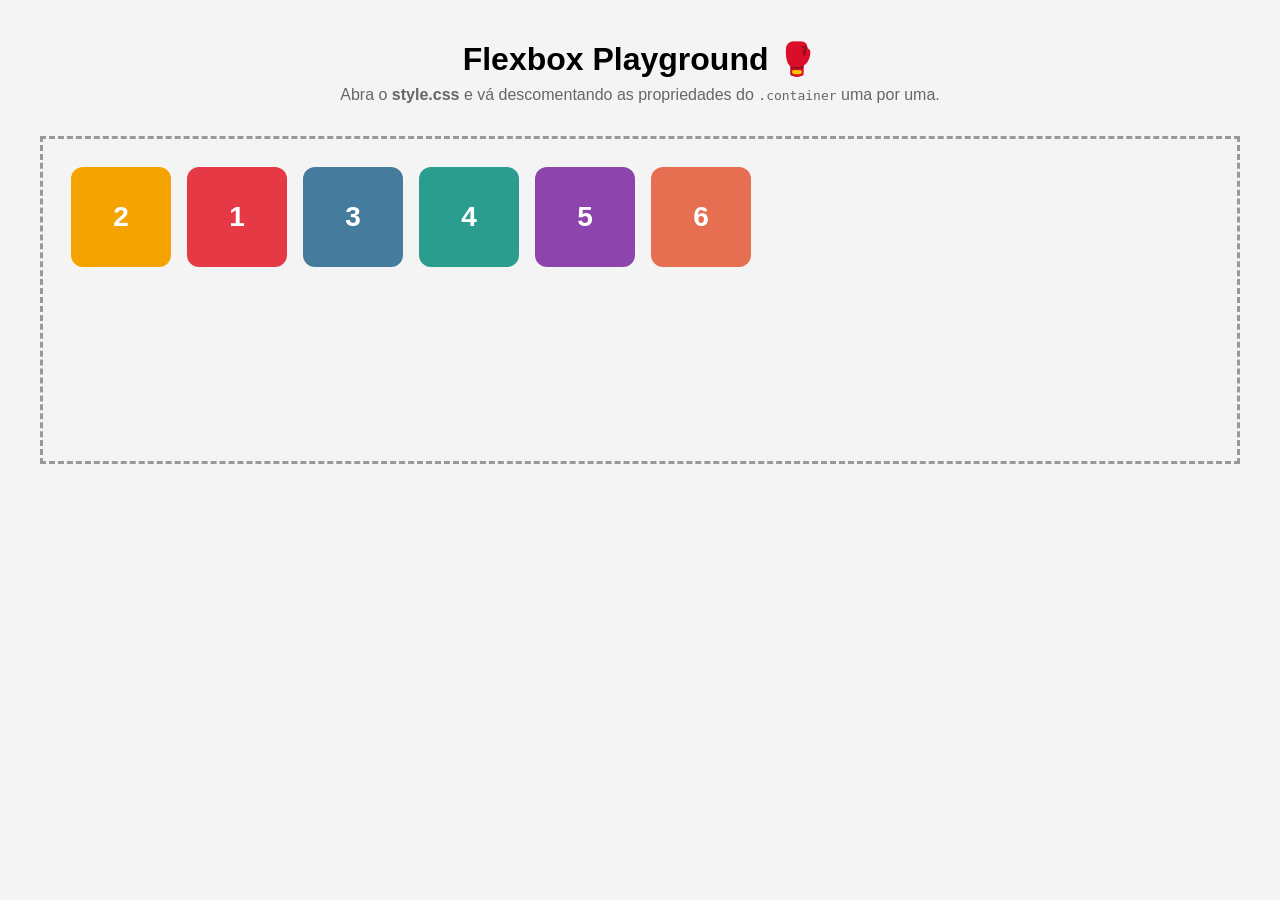
<file: Aula 3 - 20 de ago/flexbox-playground/index.html>
<!DOCTYPE html>
<html lang="pt-br">
<head>
  <meta charset="UTF-8">
  <meta name="viewport" content="width=device-width, initial-scale=1.0">
  <title>Flexbox Playground</title>
  <link rel="stylesheet" href="style.css">
</head>
<body>

  <h1>Flexbox Playground 🥊</h1>
  <p class="dica">Abra o <strong>style.css</strong> e vá descomentando as propriedades do <code>.container</code> uma por uma.</p>

  <div class="container">
    <div class="box box1">1</div>
    <div class="box box2">2</div>
    <div class="box box3">3</div>
    <div class="box box4">4</div>
    <div class="box box5">5</div>
    <div class="box box6">6</div>
  </div>

</body>
</html>
</file>
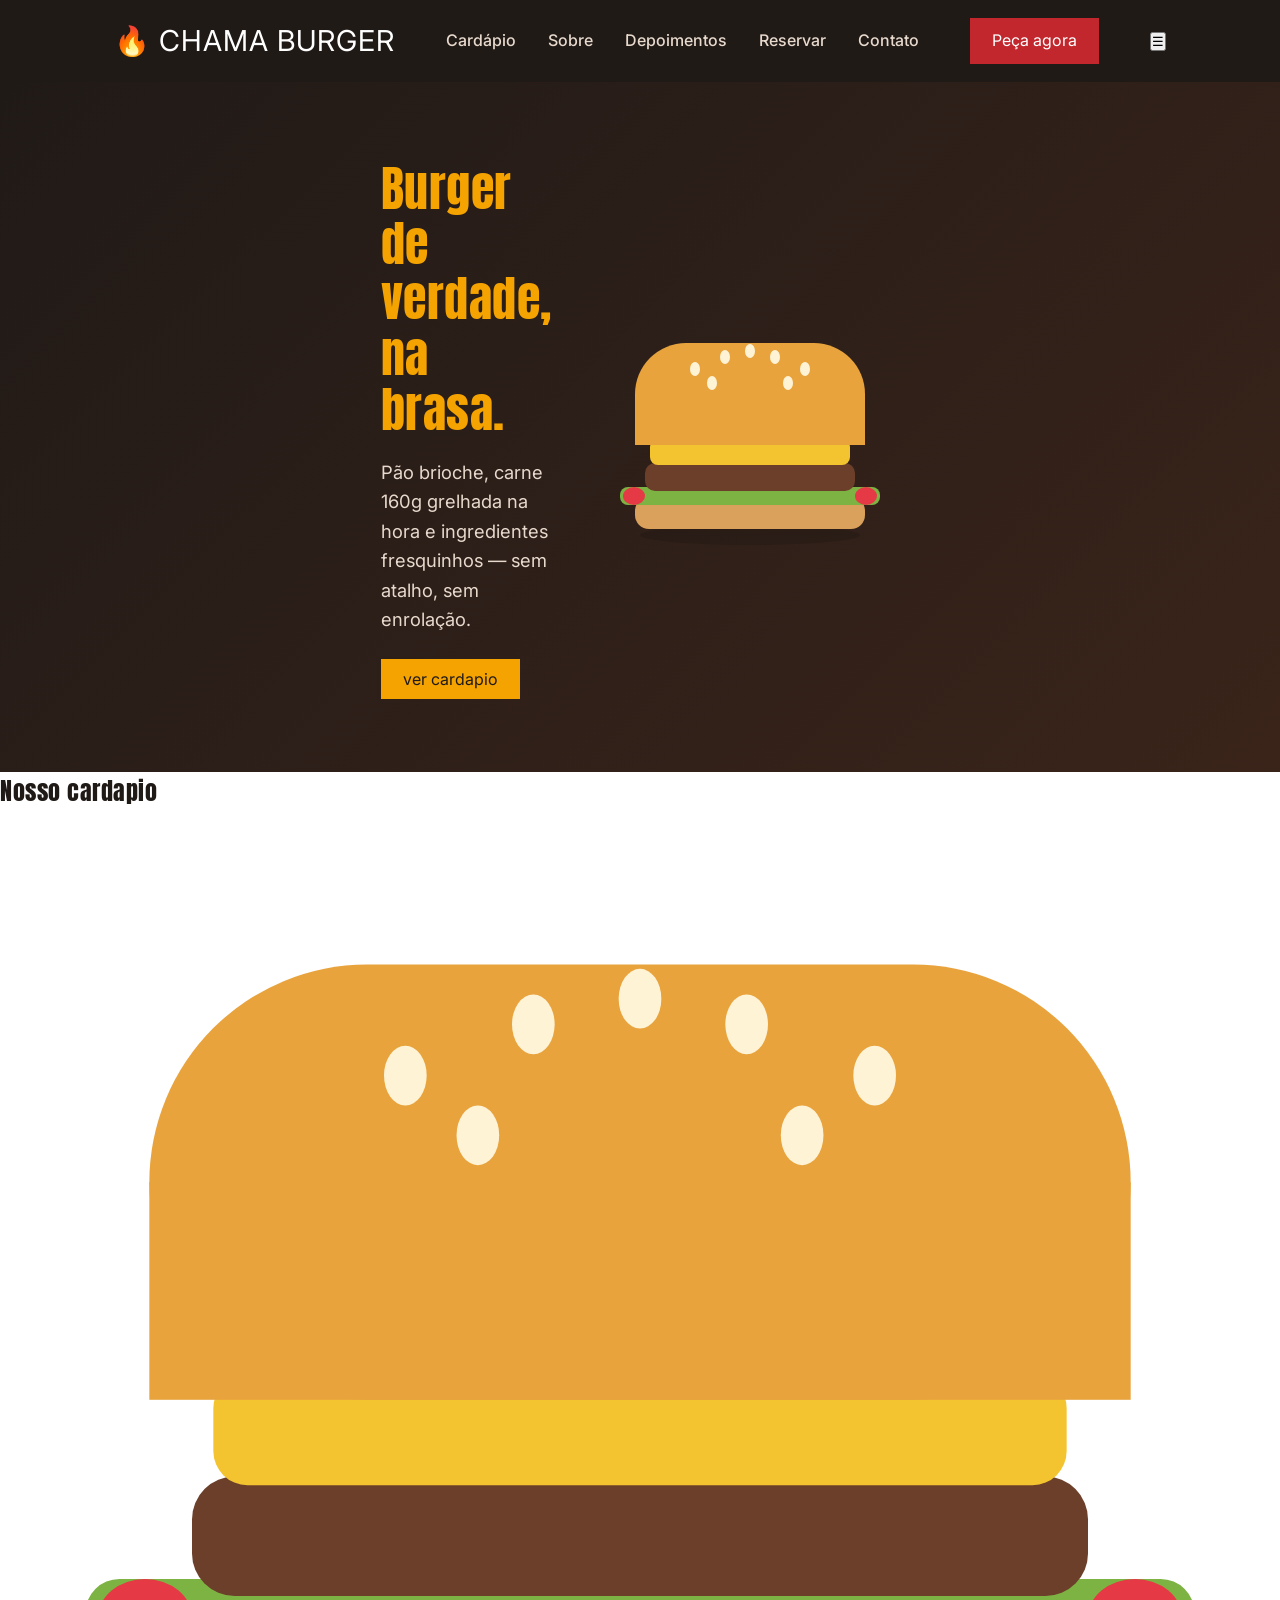
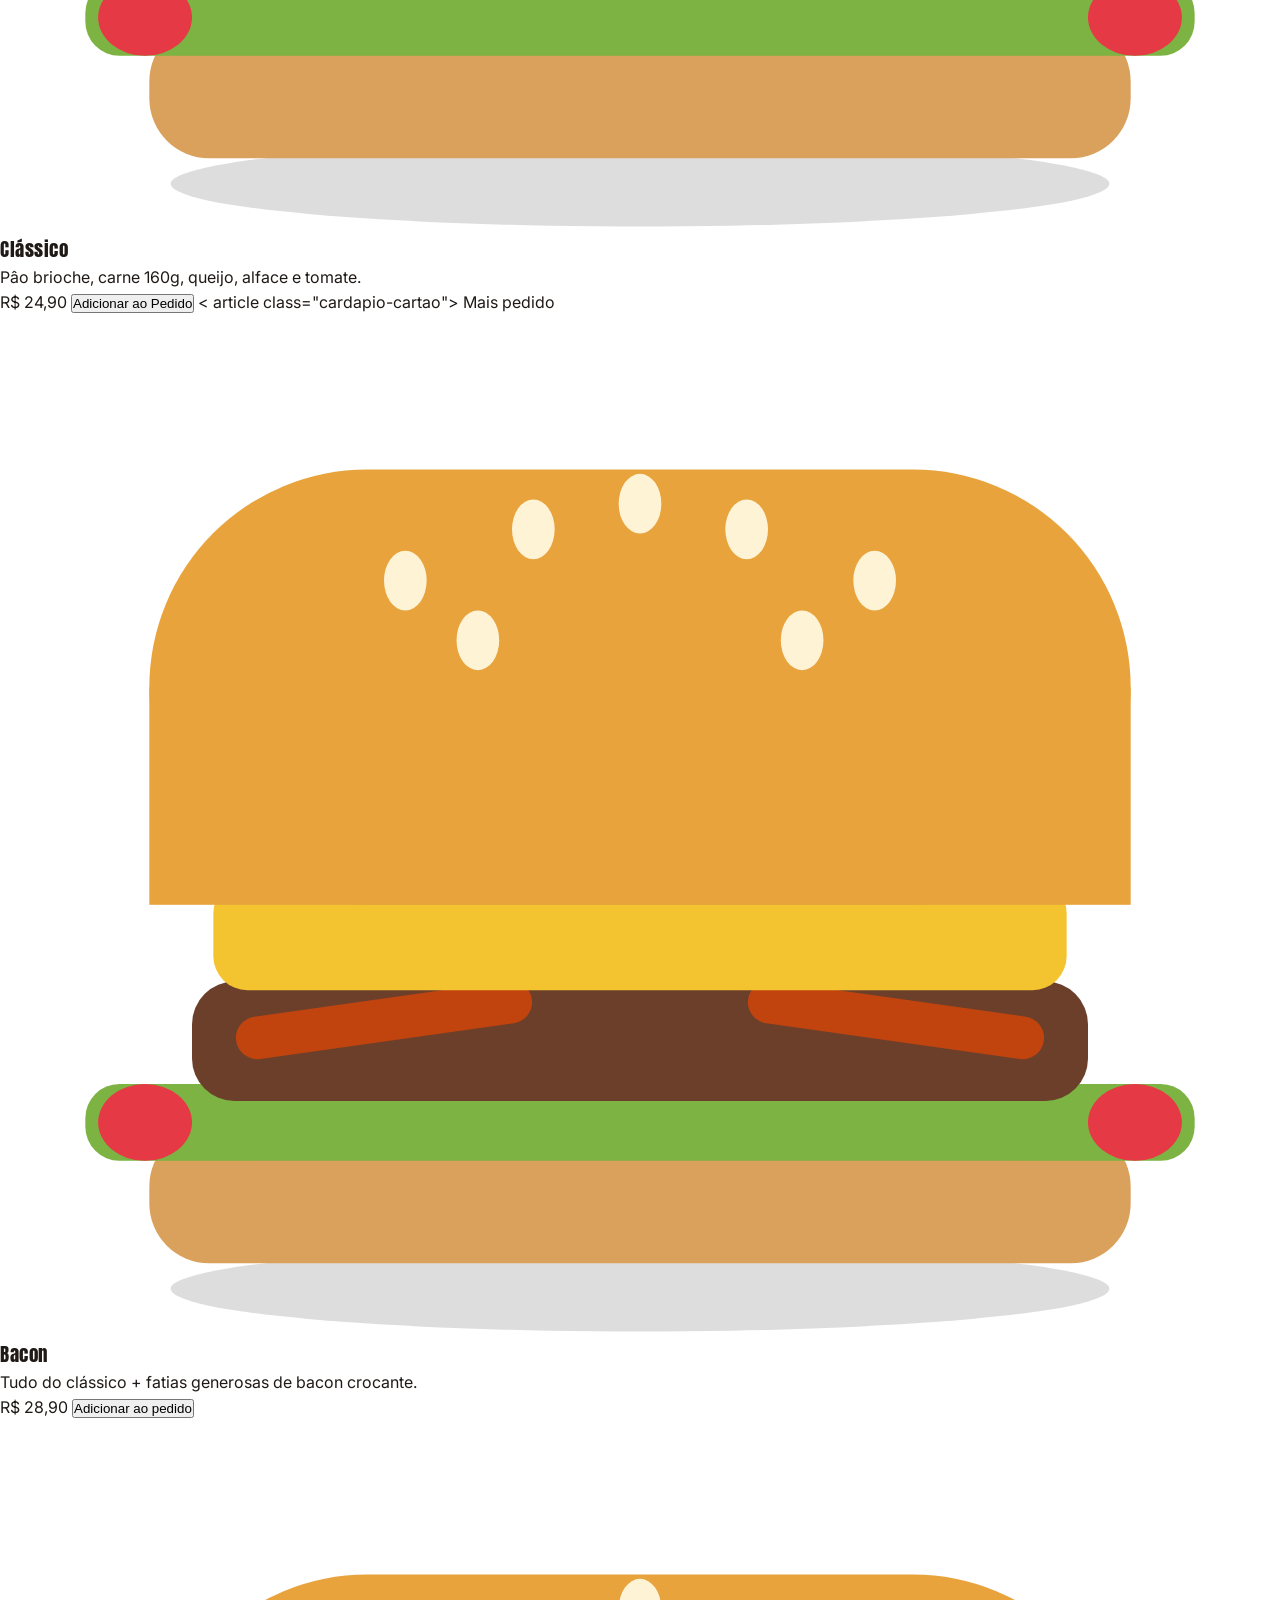
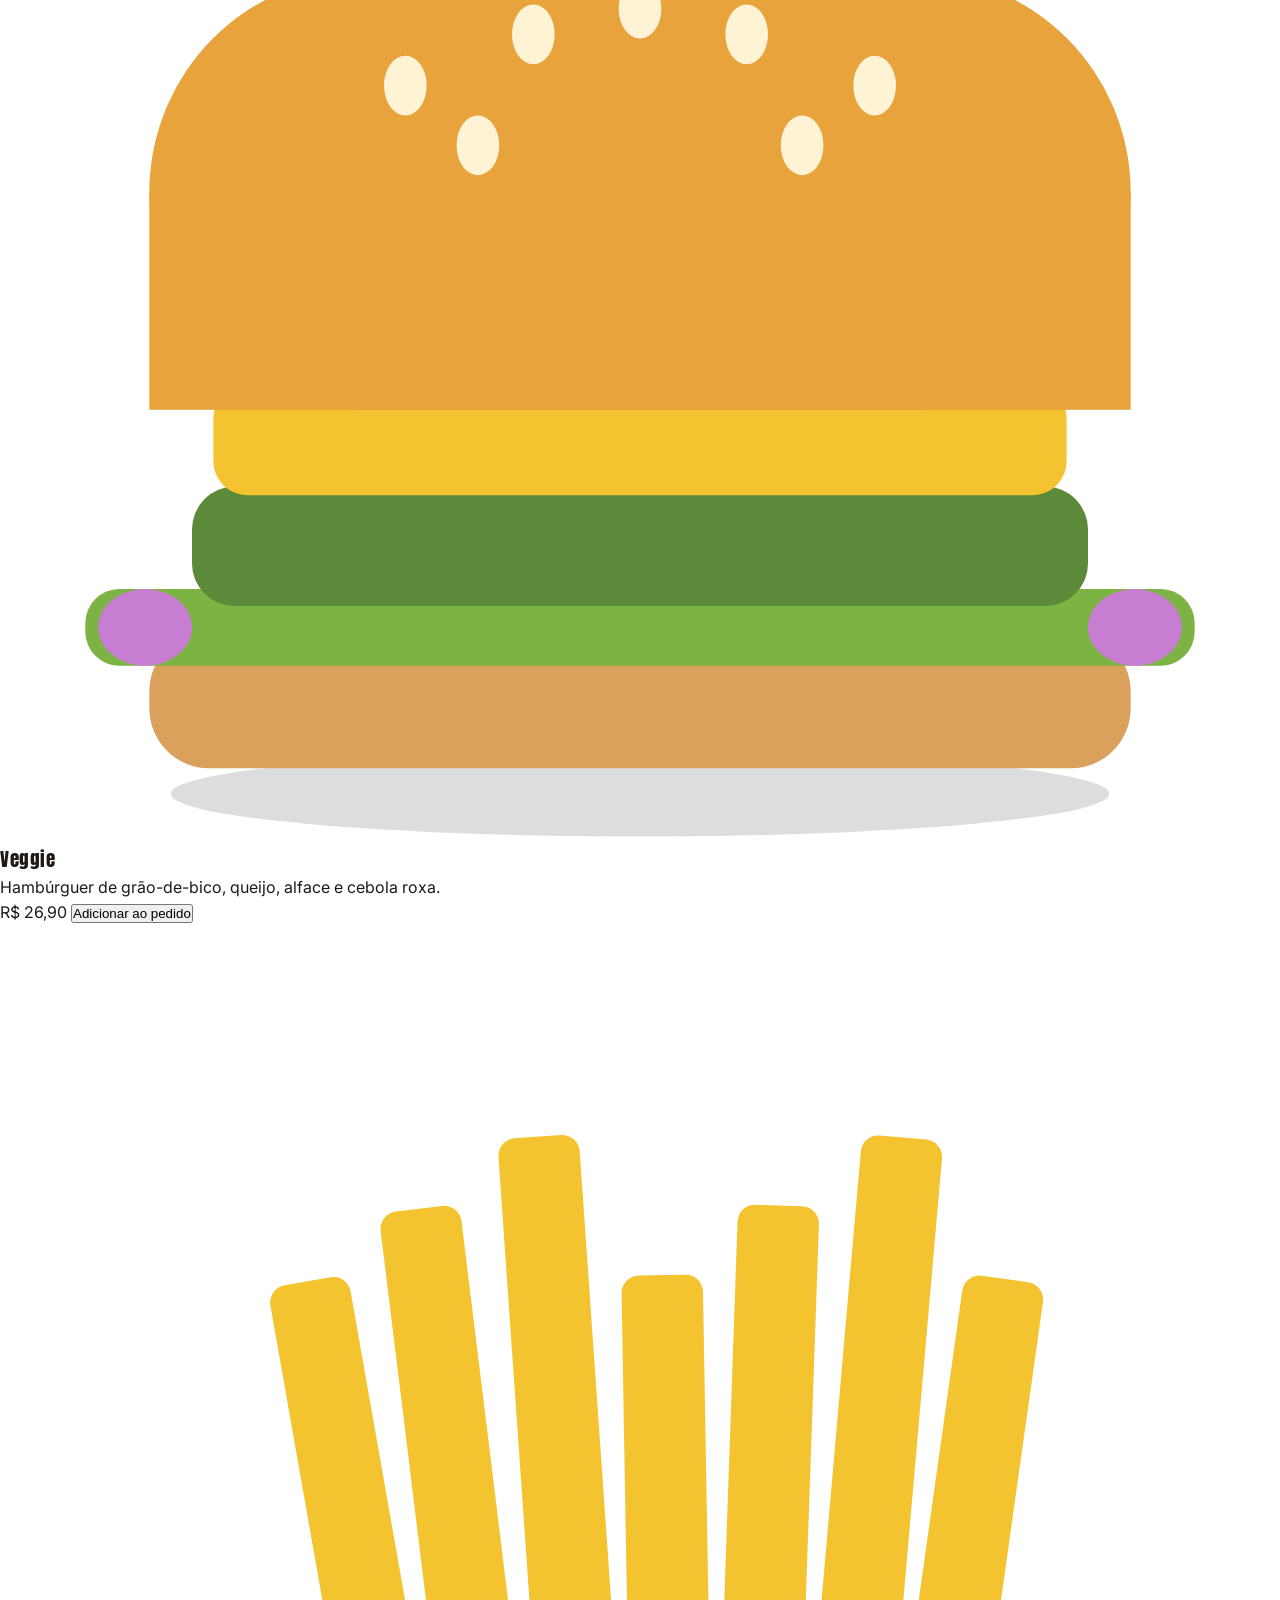
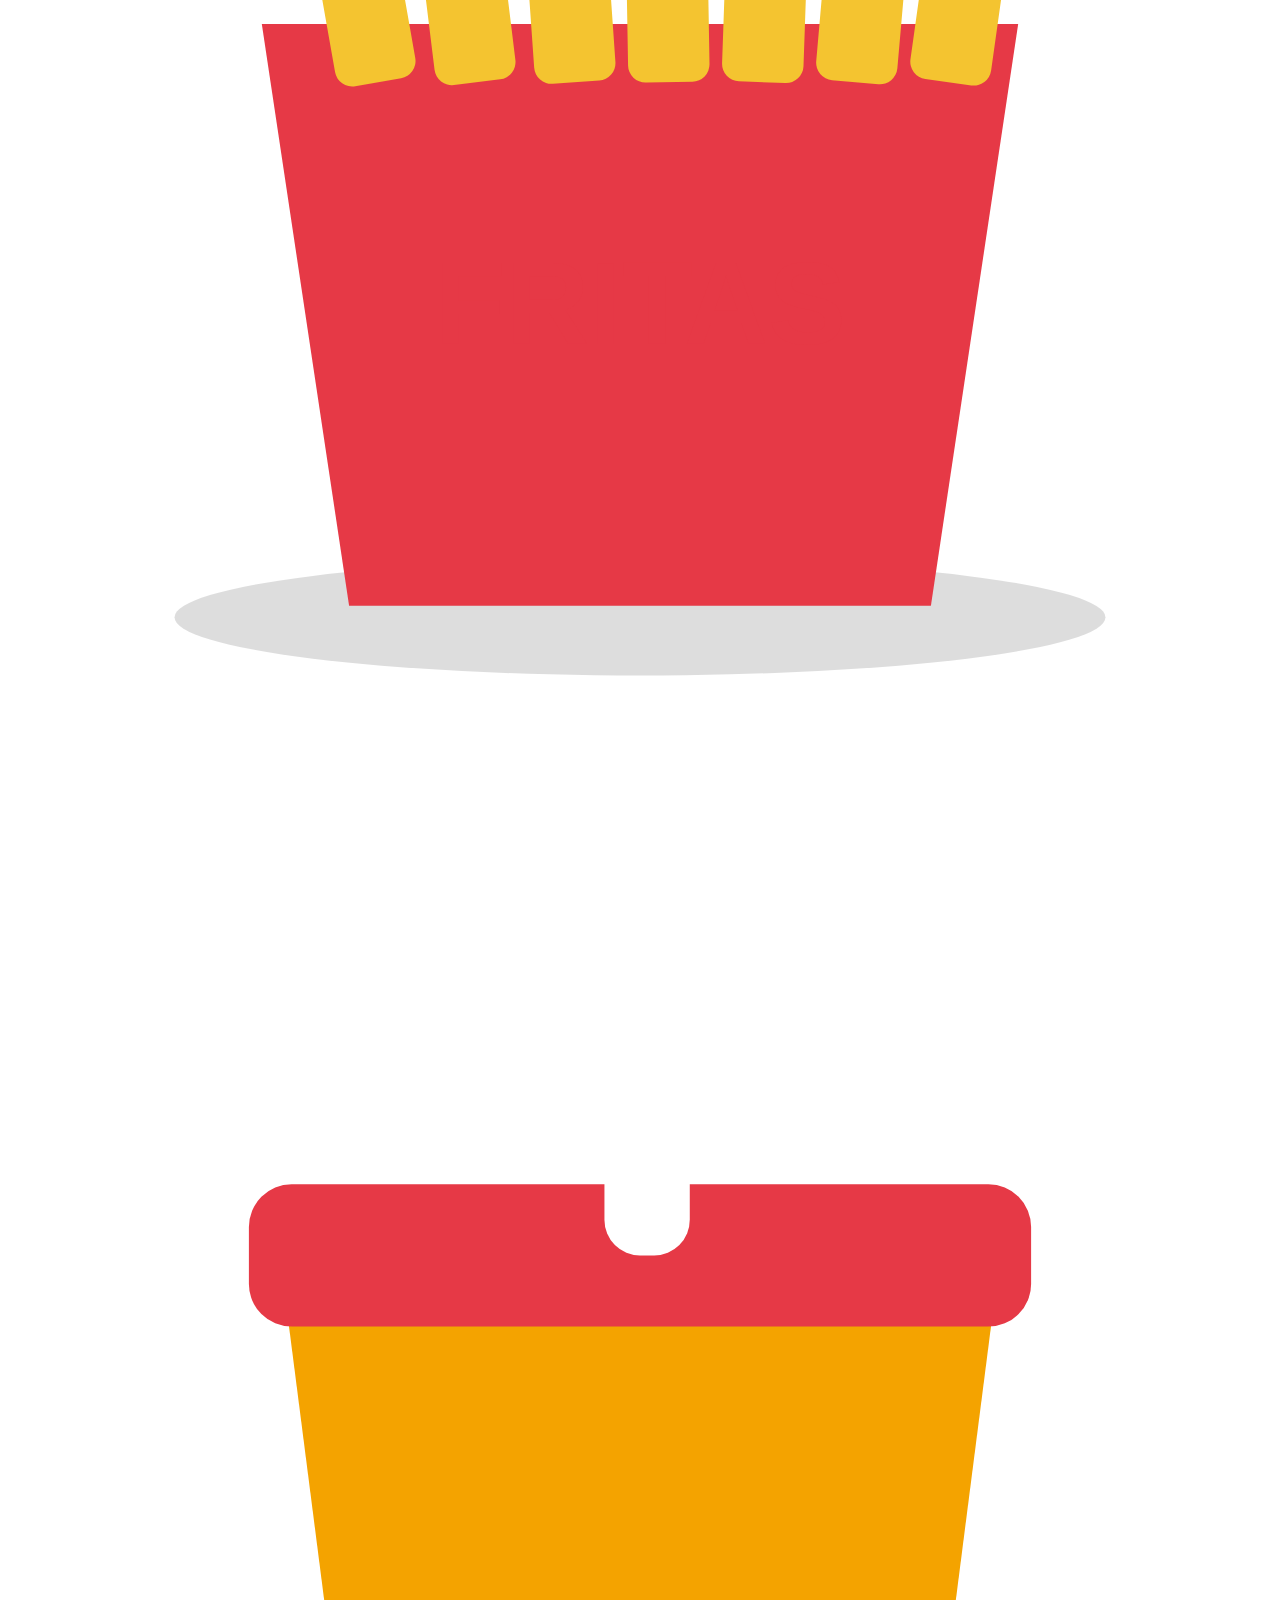
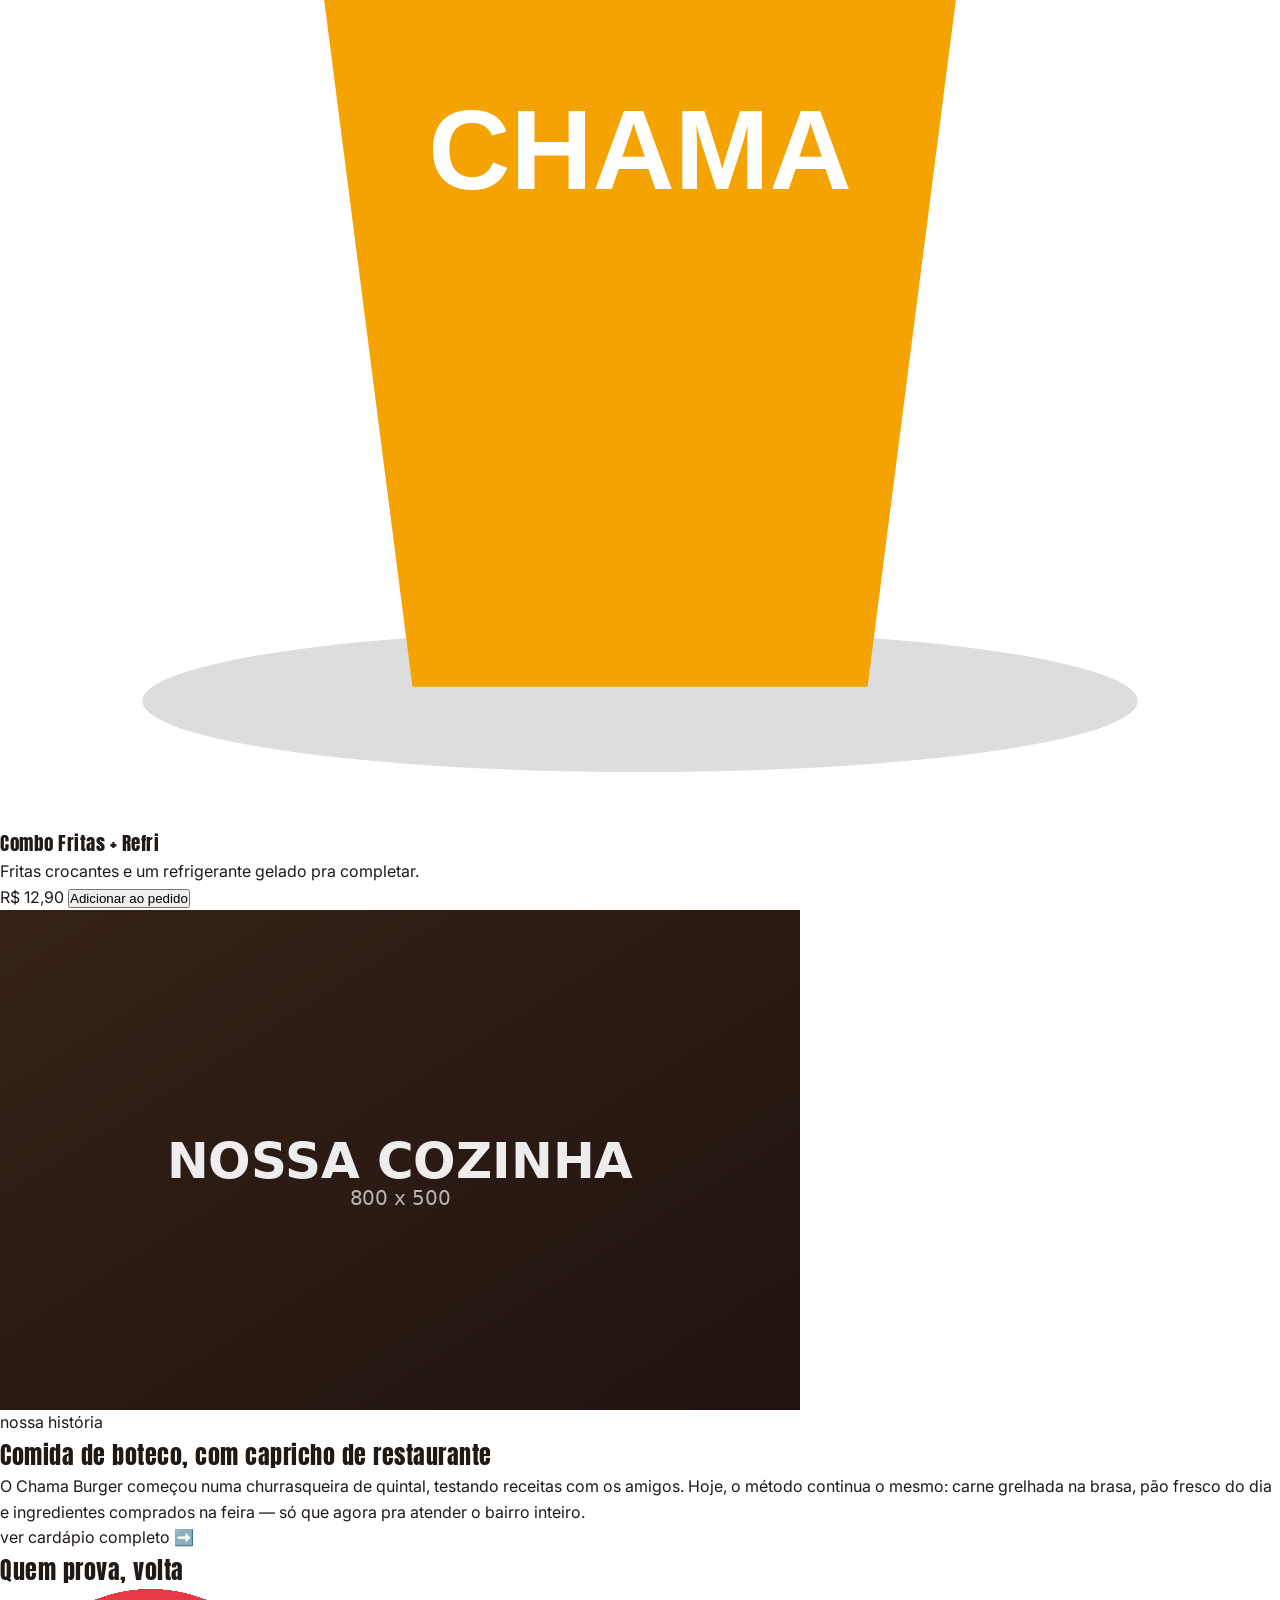
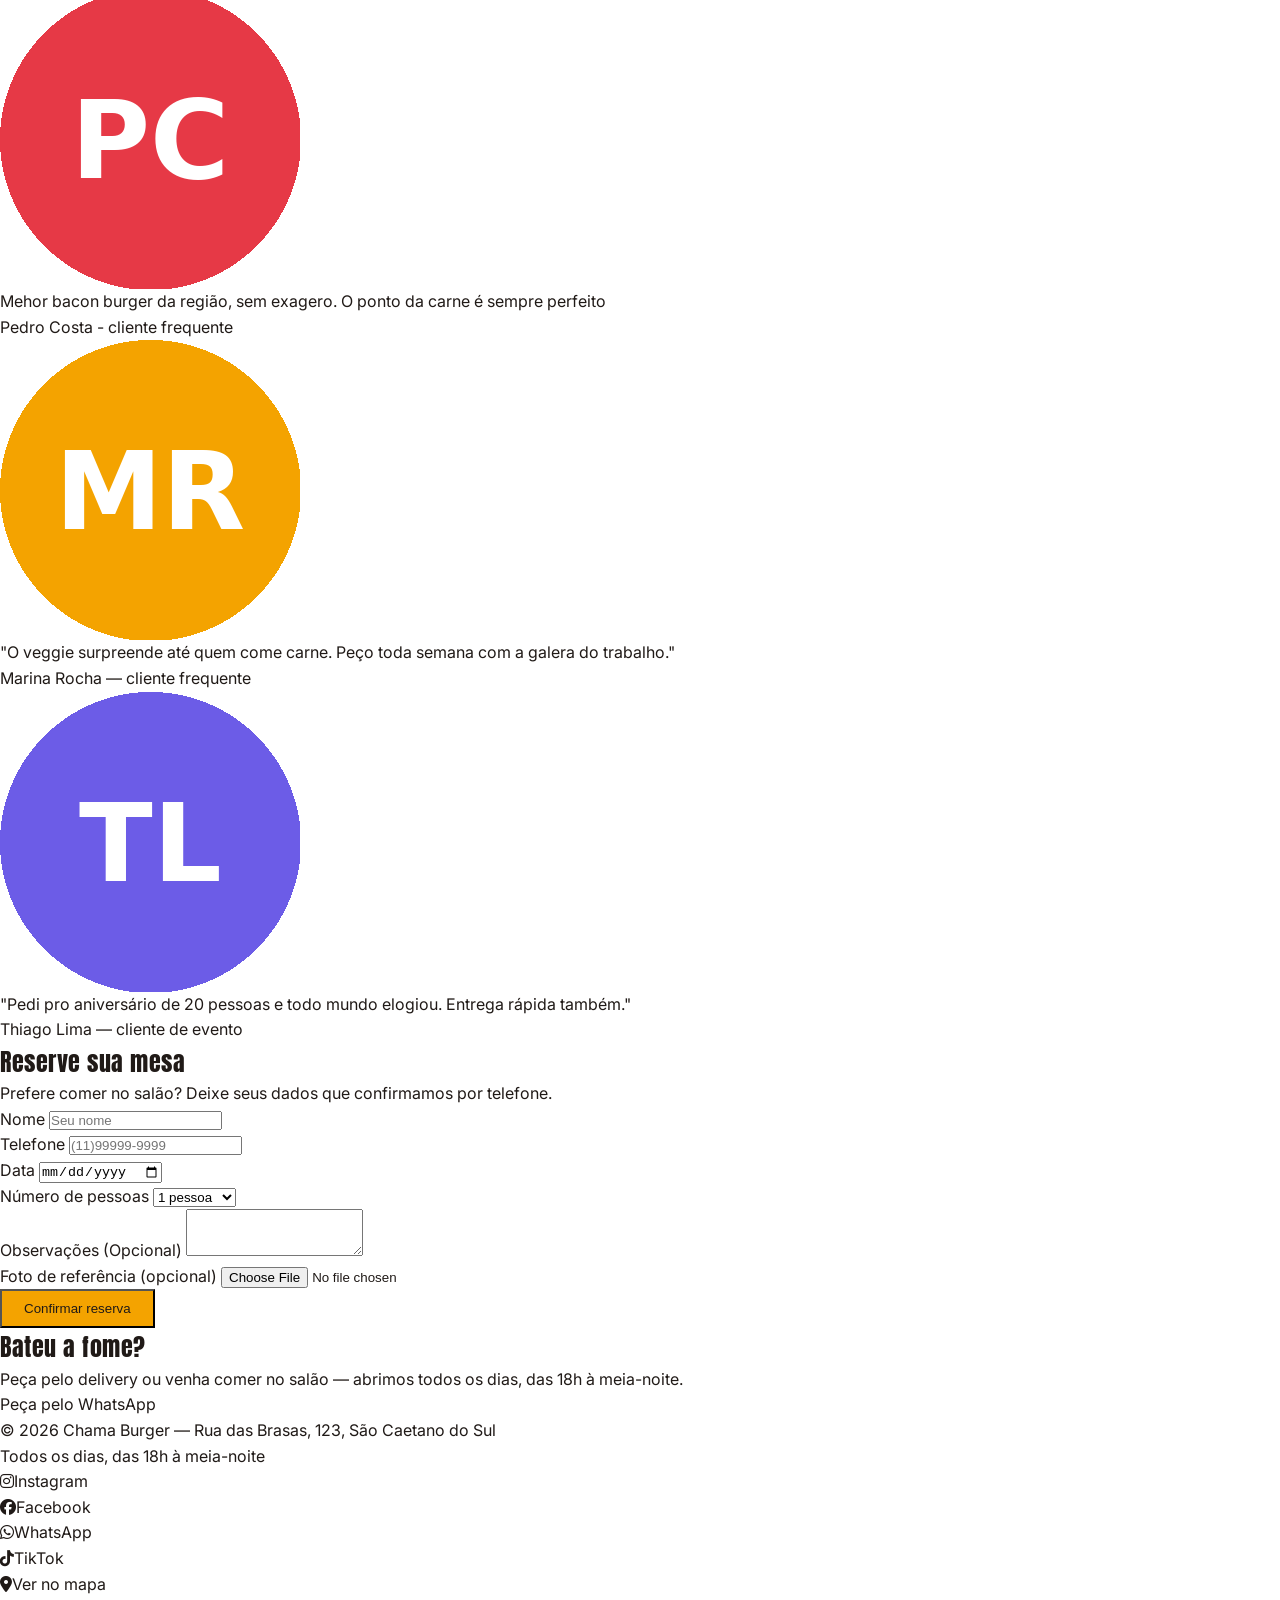
<file: Aula 3 - 20 de ago/Chama burger pt.html>
<!doctype html>
<html lang="pt-BR">

<head>
  <meta charset="UTF-8" />
  <meta name="viewport" content="width=device-width, initial-scale=1.0" />
  <title>Chama Burger</title>

  <link rel="preconnect" href="https://fonts.googleapis.com" />
  <link rel="preconnect" href="https://fonts.gstatic.com" crossorigin />

  <link href="https://fonts.googleapis.com/css2?family=Anton&family=Inter:wght@400;500;600&display=swap"
    rel="stylesheet" />

  <link rel="stylesheet" href="https://cdnjs.cloudflare.com/ajax/libs/font-awesome/6.5.2/css/all.min.css" />

  <link rel="stylesheet" href="style.css" />
</head>

<body>
  <header class="cabecalho-site">
    <nav class="barra-navegacao">
      <a href="#" class="logo">🔥 CHAMA BURGER</a>
      <ul class="links-menu" id="linksMenu">
        <li><a href="#cardapio">Cardápio</a></li>
        <li><a href="#sobre">Sobre</a></li>
        <li><a href="#depoimentos">Depoimentos</a></li>
        <li><a href="#reserva">Reservar</a></li>
        <li><a href="#contato">Contato</a></li>
      </ul>
      <a href="#pedir" class="botao botao-nav">Peça agora</a>
      <button class="menu-alternar" id="menuAlternar" aria-label="Abrir menu">
        ☰
      </button>
    </nav>
  </header>

  <main>
    <section class="destaque">
      <div class="destaque-conteudo destaque-imagem">
        <div class="destaque-texto">
          <h1>Burger de verdade,<br />na brasa.</h1>
          <p>
            Pão brioche, carne 160g grelhada na hora e ingredientes
            fresquinhos — sem atalho, sem enrolação.
          </p>
          <a href="cardapio" class="botao botao-primario">ver cardapio</a>
        </div>
        <img src="./assets/assets/icons/burger-classico.svg" alt="">
      </div>
    </section>
    <section class="cardapio" id="cardapio">
      <h2>Nosso cardapio</h2>
      <div class="cardapio-cartoes">

        <article class="cardapio-cartao" <div class="cardapio-icone">
          <img src="./assets/assets/icons/burger-classico.svg" alt=""> 
      </div>
      <h3>Clássico</h3>
      <P>Pâo brioche, carne 160g, queijo, alface e tomate.</P>
      <span class="preço">R$ 24,90</span>
      <button class="adicionar-carrinho" data-name="Clássico" data-price=24.90> Adicionar ao Pedido</button>
      </article>
      < article class="cardapio-cartao">
        <span class="selo">Mais pedido</span> <!--selo distintivo-->
        <div class="cardapio-icone">
          <img src="./assets/assets/icons/burger-bacon.svg" alt="Ilustração do burger Bacon">
        </div>
        <h3>Bacon</h3>
        <p>Tudo do clássico + fatias generosas de bacon crocante.</p>
        <span class="preco">R$ 28,90</span>
        <button class="adicionar-carrinho" data-name="Bacon" data-price="28.90">Adicionar ao pedido</button>
        </article>
        <article class="cardapio-cartao">
          <div class="cardapio-icone">
            <img src="./assets/assets/icons/burger-veggie.svg" alt="Ilustração do burger Veggie">
          </div>
          <h3>Veggie</h3>
          <p>Hambúrguer de grão-de-bico, queijo, alface e cebola roxa.</p>
          <span class="preco">R$ 26,90</span>
          <button class="adicionar-carrinho" data-name="Veggie" data-price="26.90">Adicionar ao pedido</button>
        </article>
        <article class="cardapio-cartao">
          <div class="cardapio-icone cardapio-icone-combo">
            <img src="./assets/assets/icons/fritas.svg" alt="Porção de fritas">
            <img src="./assets/assets/icons/bebida.svg" alt="Refrigerante gelado">
          </div>
          <h3>Combo Fritas + Refri</h3>
          <p>Fritas crocantes e um refrigerante gelado pra completar.</p>
          <span class="preco">R$ 12,90</span>
          <button class="adicionar-carrinho" data-name="Combo Fritas + Refri" data-price="12.90">Adicionar ao
            pedido</button>
        </article>
        </div>
    </section>

    <section class="sobre" id="sobre">
      <div class="sobre-imagem">
        <img src="assets/assets/images/sobre-burger.jpg" alt="" width="800" height="500">
      </div>
      <div class=sobre-texto>
        <span class="rotul-seçao">nossa história</span>
        <h2>Comida de boteco, com capricho de restaurante</h2>
        <p>O Chama Burger começou numa churrasqueira de quintal, testando receitas com os
          amigos. Hoje, o método continua o mesmo: carne grelhada na brasa, pão fresco
          do dia e ingredientes comprados na feira — só que agora pra atender o bairro
          inteiro.</p>
        <a href="#cardapio" class="link-seta">ver cardápio completo ➡️</a>
      </div>
    </section>

    <section class="depoimentos" id="depoimentos">
      <h2>Quem prova, volta</h2>
      <div class="depoimentos-cartoes">
        <article class=depoimemto>
          <img src="./assets/assets/images/avatar-pc.png" alt="" class="avatar">
          <p class="citação">Mehor bacon burger da região, sem exagero. O ponto da carne é sempre perfeito</p>
          <p class="autor">Pedro Costa <span> - cliente frequente</span></p>
        </article>
        <article class="depoimento">
          <img src="./assets/assets/images/avatar-mr.png" alt="Foto de Marina Rocha" class="avatar">
          <p class="citacao">"O veggie surpreende até quem come carne. Peço toda semana com a galera do trabalho."</p>
          <p class="autor">Marina Rocha <span>— cliente frequente</span></p>
        </article>
        <article class="depoimento">
          <img src="./assets/assets/images/avatar-tl.png" alt="Foto de Thiago Lima" class="avatar">
          <p class="citacao">"Pedi pro aniversário de 20 pessoas e todo mundo elogiou. Entrega rápida também."</p>
          <p class="autor">Thiago Lima <span>— cliente de evento</span></p>
        </article>
      </div>
    </section>

    <section class="reserva" id="reserva">
      <h2>Reserve sua mesa</h2>
      <p>Prefere comer no salão? Deixe seus dados que confirmamos por telefone.</p>

      <form class="formulario-reserva" id="formulario-reserva">
        <div class="linha-formulario">
          <label for="nome">Nome</label>
          <input type="text" id="nome" name="nome" placeholder="Seu nome" required>
        </div>

        <div class="linha-formulario">
          <label for="telefone">Telefone</label>
          <input type="tel" id="telefone" name="telefone"
          placeholder="(11)99999-9999" required>
        </div>

        <div class="linha-formulario">
          <label for="data">Data</label>
          <input type="date" id="data" name="data" required>
        </div>

        <div class="linha-formulario">
          <label for="pessoas">Número de pessoas</label>
          <select name="pessoas" id="pessoas">
            <option value="1">1 pessoa</option>
            <option value="2">2 pessoas</option>
            <option value="3">3 pessoas</option>
            <option value="4">4 pessoas</option>
            <option value="5+">5 ou mais</option>
          </select>
        </div>

        <div class="linha-formulario linha-formulario-completa">
          <label for="mensagem">Observações (Opcional)</label>
          <textarea name="mensagem" id="mensagem" rows=3 
          placeholder="ALguma preferência ou restrição alimentar?">
        </textarea>
        </div>

        <div class="linha-formulario linha-formulario-completa">
          <label for="foto">Foto de referência (opcional)</label>
          <input type="file" id="foto" name="foto" accept="image/*">

          <img id="previaFoto" class="previa-foto" alt="" hidden>
        </div>
        <button type="submit" class="botao botao-primario formulario-enviar">Confirmar reserva</button>
      </form>
      
      <div class="confirmacao-reserva" id="confirmacaoReserva"></div>
    </section>

    <section <section class="chamada-acao" id="pedir"> 
      <h2>Bateu a fome?</h2>
      <p>Peça pelo delivery ou venha comer no salão — abrimos todos os dias, das 18h à meia-noite.</p>
      <a href="#" class="botao botao-realce">Peça pelo WhatsApp</a>
    </section>

  </main>

  <footer class="rodape-site" id="contato">
    <div class="rodape-info">
      <p>&copy; 2026 Chama Burger — Rua das Brasas, 123, São Caetano do Sul</p>
      <p class="rodape-horario">Todos os dias, das 18h à meia-noite</p>
    </div>

    <ul class="rodape-links"> 
      <li><a href="https://www.instagram.com/davi.duarte06?igsi=ajFtaThna2J6eWoy" aria-label="Instagram"><i class="fa-brands fa-instagram"></i><span>Instagram</span></a></li>
      <li><a href="#" aria-label="Facebook"><i class="fa-brands fa-facebook"></i><span>Facebook</span></a></li>
      <li><a href="https://wa.me/5511968152596" aria-label="WhatsApp"><i class="fa-brands fa-whatsapp"></i><span>WhatsApp</span></a></li>
      <li><a href="#" aria-label="TikTok"><i class="fa-brands fa-tiktok"></i><span>TikTok</span></a></li>
      <li><a href="#" aria-label="Ver no mapa"><i class="fa-solid fa-location-dot"></i><span>Ver no mapa</span></a></li>
    </ul>
  </footer>
 
  <div class="resumo-carrinho" id="resumoCarrinho">
    <span class="carrinho-icone">🛒</span>
    <span id="carrinhoQuantidade">0</span>itens · 
    <span id="carrinhoTotal">R$ 0,00</span>
  </div>  
  


 
</body>

</html>
</file>
<file: Aula 3 - 20 de ago/flexbox-playground/style.css>
* {
  margin: 0;
  padding: 0;
  box-sizing: border-box; 
}

body {
  font-family: Arial, Helvetica, sans-serif;
  background: #f4f4f4;
  padding: 40px;
}

h1 {
  text-align: center;
  margin-bottom: 8px;
}

.dica {
  text-align: center;
  color: #666;
  margin-bottom: 32px;
}

.box {
  width: 100px;            
  height: 100px;          
  border-radius: 12px;      
  color: #fff;              
  font-size: 28px;
  font-weight: bold;
  display: flex;            
  align-items: center;       
  justify-content: center;   
}

.box1 { background: #E63946; }
.box2 { background: #F4A300; }
.box3 { background: #457B9D; }
.box4 { background: #2A9D8F; }
.box5 { background: #8E44AD; }
.box6 { background: #E76F51; }

.container {
    border: 3px dashed #999;
    min-height: 328px;
    padding: 28px;

    display: flex;

    flex-direction: row;

    flex-wrap: nowrap;

    justify-content: flex-start;

    align-items: baseline;

    gap: 16px;
}

.box2 {
    order: -1;
}

.box4 {
            
}
</file>
<file: Aula 3 - 20 de ago/style.css>
:root {
     --color-primary: #e63946;                        /* vermelho principal — usado nos botões .botao-nav, .botao-primario:hover-shadow, .preco, .selo, .chamada-acao, etc */
  --color-primary-dark: #C1272D;                   /* vermelho mais escuro — reservado pra estados de hover mais fortes */
  --color-accent: #F4A300;                         /* amarelo/mostarda — cor do <h1> dentro de .destaque e do .botao-primario */
  --color-dark: #201A17;                           /* quase-preto — fundo do <header class="cabecalho-site"> e do <footer class="rodape-site"> */
  --color-light: #FFF7ED;                          /* creme — fundo dos cards .cardapio-cartao e .depoimento */
  --color-gray: #6b7280; 
  --radius: 14px;
  --font-titulo: "Anton", impact, sans-serif;
  --font-base: "Inter", Roboto, Helvetica, arial, sans-serif;
}

* {
    margin: 0;
    padding: 0;
    box-sizing: border-box;
}

body {
    font-family: var(--font-base);
    color: var(--color-dark);
    line-height: 1.6;    
}

h1, h2, h3 {
    font-family: var(--font-titulo);
    font-weight: 400;
    letter-spacing: 0.5px;
}

a {
   text-decoration: none; 
   color: inherit;
}

ul{
    list-style: none;
}

img{
    max-width: 100%;
    display: block;
}

.botao-nav {
    background: var(--color-primary-dark);
    color: #fff;
    padding: 10px 22px;
}

.cabecalho-site {
    background: var(--color-dark);
    position: sticky;
    top: 0;
    z-index: 10;
}

.barra-navegacao {

    max-width: 1100px;
    color: #fff;
    margin: 0 auto;
    display: flex;
    align-items: center;
    justify-content: space-between;
    padding: 18px 24px;
}

.logo {
    font-family: var(--font-title);
    font-size: 1.8rem;
    color: #fff;
    letter-spacing: 1px;
}

.links-menu{
    display: flex;
    gap: 32px;
}

.links-menu a {
    color: #e8d9cd;
    font-weight: 500;
}

.links-meu a:hover {
    color: #fff;
}

.botao-primario {
    background: var(--color-accent);
    color: var(--color-dark);
    padding: 10px 22px;
}

.botao-primario:hover {
    box-shadow: 0 8px 20px rgba(244, 163, 0, 0.4);
}

.destaque {
    background: linear-gradient(135deg, var(--color-dark), #3a241a);
    width: 100%;
    padding: 80px 24px;
}

.destaque-conteudo {
    max-width: 100%;
    margin: 0 auto;
    display: flex;
    align-items: center;
    justify-content: center;
    gap: 48px;
    color: #fff;
}

.destaque-texto {
    flex: 1 1 400px;
}

.destaque h1 {
    font-size: 3rem;
    line-height: 1.15;
    margin-bottom: 20px;
    color: var(--color-accent);
}

.destaque p {
    font-size: 1.15rem;
    color: #e8d9cd;
    max-width: 480px;
    margin-bottom: 32px;
}

.destaque-imagem {
    max-width: 300px;
    flex: 1 1 260px;
}

.destaque-imagem img {
    width: 100%;
    height: auto;
}
</file>
